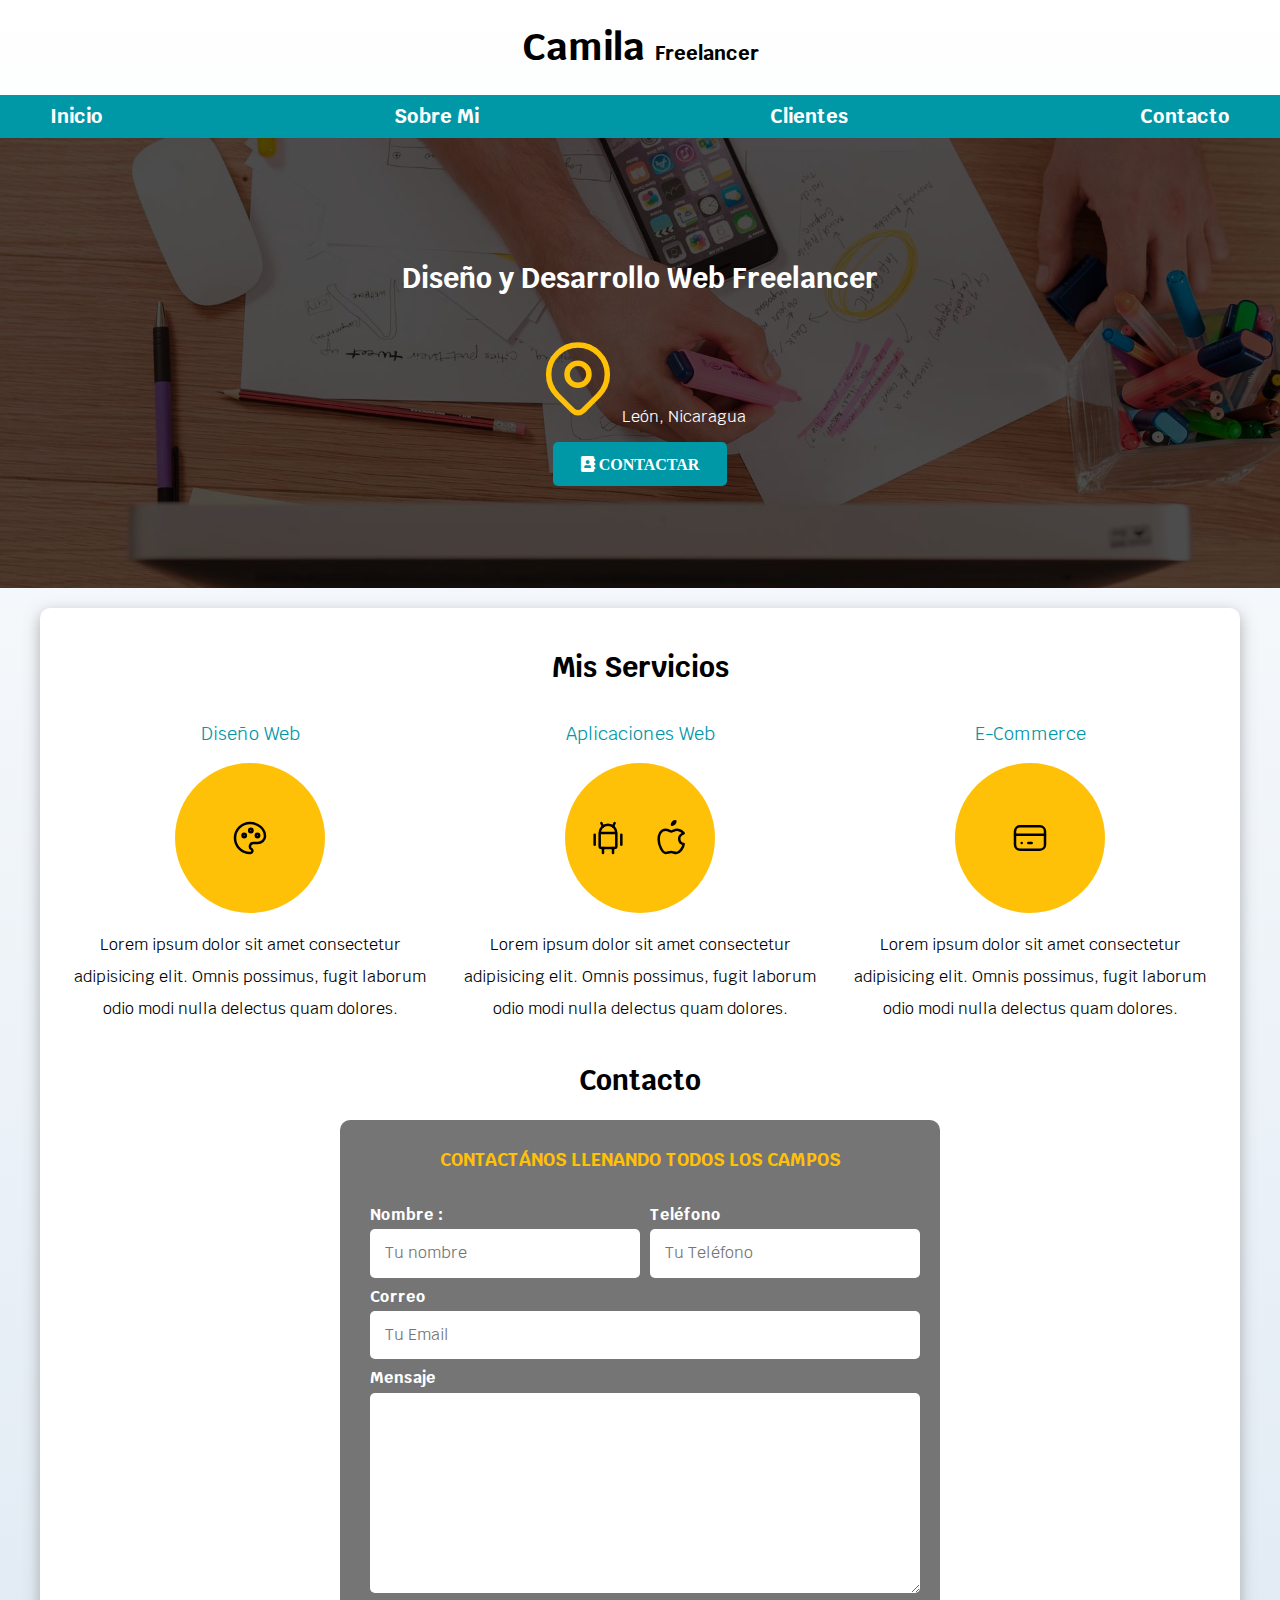
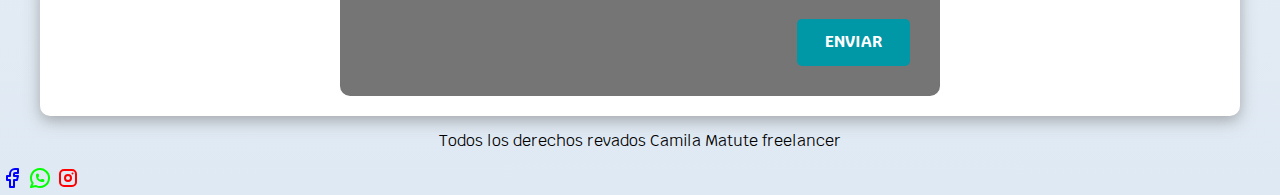
<file: Freelancer/index.html>
<!DOCTYPE html>
<html lang="en">
<head>
    <meta charset="UTF-8">
    <meta http-equiv="X-UA-compatible" content="IE=edge">
    <meta name="viewport" content="width=device-width, initial-scale=1.0">
    <title>Diseñador Freelancer</title>
    <link rel="preload" href="css/normalize.css" as="style">
    <link rel="stylesheet" href="css/normalize.css">
    <link rel="preconnect" href="https://fonts.googleapis.com">
    <link rel="preconnect" href="https://fonts.gstatic.com" crossorigin>
    <link href="https://fonts.googleapis.com/css2?family=Krub:wght@400;700&display=swap" rel="stylesheet">
    <link rel="preload" href="css/style.css" as="style">
    <link rel="stylesheet" href="css/style.css">
      <!-- Enlace al archivo CSS de Font Awesome -->
  <link rel="stylesheet" href="https://cdnjs.cloudflare.com/ajax/libs/font-awesome/5.15.4/css/all.min.css">
</head>
<body>
    <header>
        <!--PARA COMENTAR EN HTML-->
        <h1 class="titulo">Camila  <span>Freelancer</span> </h1>
    </header><div class="nav-bg">
    <nav class="navegacion-principal contenedor">
        <a href="#">Inicio</a>
        <a href="#">Sobre Mi</a>
        <a href="#">Clientes</a>
        <a href="#">Contacto</a>
    </nav>
</div>
    <section class="hero">
 <div class="contenido-hero">
        <h2>Diseño y Desarrollo Web Freelancer</h2>
        <div class="ubicacion">
            <p>
                <svg  xmlns="http://www.w3.org/2000/svg"  width="88"  height="88"  viewBox="0 0 24 24"  fill="none"  stroke="#ffc107"  stroke-width="1.5"  stroke-linecap="round"  stroke-linejoin="round"  class="icon icon-tabler icons-tabler-outline icon-tabler-map-pin">
                    <path stroke="none" d="M0 0h24v24H0z" fill="none"/>
                    <path d="M9 11a3 3 0 1 0 6 0a3 3 0 0 0 -6 0" />
                    <path d="M17.657 16.657l-4.243 4.243a2 2 0 0 1 -2.827 0l-4.244 -4.243a8 8 0 1 1 11.314 0z" /></svg>
            </p>
            <p>León, Nicaragua</p>
        </div>
        
        <a class="# boton success fas fa-solid fa-address-book  ">  Contactar  </a>
       </div>
    </section>

    <main class="contenedor sombra">
    <h2>Mis Servicios</h2>
    <div class="servicios">
    <section class="servicio"> 
    <h3>Diseño Web</h3>
<div class="iconos">
    <svg  xmlns="http://www.w3.org/2000/svg"  width="40"  height="40"  viewBox="0 0 24 24"  fill="none"  stroke="#000000"  stroke-width="1.5"  stroke-linecap="round"  stroke-linejoin="round"  class="icon icon-tabler icons-tabler-outline icon-tabler-palette">
    <path stroke="none" d="M0 0h24v24H0z" fill="none"/>
    <path d="M12 21a9 9 0 0 1 0 -18c4.97 0 9 3.582 9 8c0 1.06 -.474 2.078 -1.318 2.828c-.844 .75 -1.989 1.172 -3.182 1.172h-2.5a2 2 0 0 0 -1 3.75a1.3 1.3 0 0 1 -1 2.25" />
    <path d="M8.5 10.5m-1 0a1 1 0 1 0 2 0a1 1 0 1 0 -2 0" />
    <path d="M12.5 7.5m-1 0a1 1 0 1 0 2 0a1 1 0 1 0 -2 0" />
    <path d="M16.5 10.5m-1 0a1 1 0 1 0 2 0a1 1 0 1 0 -2 0" /></svg>
</div>
    <p>Lorem ipsum dolor sit amet consectetur adipisicing elit.
    Omnis possimus, fugit laborum odio modi nulla delectus
    quam dolores.</p>
    </section>
    <section class="servicio"> 
    <h3>Aplicaciones Web</h3>
<div class="iconos">
    <svg  xmlns="http://www.w3.org/2000/svg"  width="40"  height="40"  viewBox="0 0 24 24"  fill="none"  stroke="#000000"  stroke-width="1.5"  stroke-linecap="round"  stroke-linejoin="round"  class="icon icon-tabler icons-tabler-outline icon-tabler-brand-android">
    <path stroke="none" d="M0 0h24v24H0z" fill="none"/>
    <path d="M4 10l0 6" />
    <path d="M20 10l0 6" />
    <path d="M7 9h10v8a1 1 0 0 1 -1 1h-8a1 1 0 0 1 -1 -1v-8a5 5 0 0 1 10 0" />
    <path d="M8 3l1 2" />
    <path d="M16 3l-1 2" />
    <path d="M9 18l0 3" />
    <path d="M15 18l0 3" />
    </svg>
    <svg  xmlns="http://www.w3.org/2000/svg"  width="40"  height="40"  viewBox="0 0 24 24"  fill="none"  stroke="#000000"  stroke-width="1.5"  stroke-linecap="round"  stroke-linejoin="round"  class="icon icon-tabler icons-tabler-outline icon-tabler-brand-apple">
    <path stroke="none" d="M0 0h24v24H0z" fill="none"/>
    <path d="M8.286 7.008c-3.216 0 -4.286 3.23 -4.286 5.92c0 3.229 2.143 8.072 4.286 8.072c1.165 -.05 1.799 -.538 3.214 -.538c1.406 0 1.607 .538 3.214 .538s4.286 -3.229 4.286 -5.381c-.03 -.011 -2.649 -.434 -2.679 -3.23c-.02 -2.335 2.589 -3.179 2.679 -3.228c-1.096 -1.606 -3.162 -2.113 -3.75 -2.153c-1.535 -.12 -3.032 1.077 -3.75 1.077c-.729 0 -2.036 -1.077 -3.214 -1.077z" />
    <path d="M12 4a2 2 0 0 0 2 -2a2 2 0 0 0 -2 2" />
    </svg>
</div>
    <p>Lorem ipsum dolor sit amet consectetur adipisicing elit.
    Omnis possimus, fugit laborum odio modi nulla delectus
    quam dolores.</p>
    </section>
    <section class="servicio">
    <h3>E-Commerce</h3>
    <div class="iconos">
    <svg  xmlns="http://www.w3.org/2000/svg"  width="40"  height="40"  viewBox="0 0 24 24"  fill="none"  stroke="#000000"  stroke-width="1.5"  stroke-linecap="round"  stroke-linejoin="round"  class="icon icon-tabler icons-tabler-outline icon-tabler-credit-card">
    <path stroke="none" d="M0 0h24v24H0z" fill="none"/>
    <path d="M3 5m0 3a3 3 0 0 1 3 -3h12a3 3 0 0 1 3 3v8a3 3 0 0 1 -3 3h-12a3 3 0 0 1 -3 -3z" />
    <path d="M3 10l18 0" />
    <path d="M7 15l.01 0" />
    <path d="M11 15l2 0" />
    </svg>
</div>
    <p>Lorem ipsum dolor sit amet consectetur adipisicing elit.
    Omnis possimus, fugit laborum odio modi nulla delectus
    quam dolores.</p>
    </section>
    </div>

    
    <section>
        <h2>Contacto</h2>
        <form class="formulario">
            <fieldset>
                <legend>Contactános llenando todos los campos</legend>
            </fieldset>
            <div class="contenedor-campos">

            <div class="campos">
                <label >Nombre :</label>
                <input class="input-text" type="text" placeholder="Tu nombre" />
            </div>
            <div class="campos">
                <label >Teléfono</label>
                <input class="input-text" type="tel" placeholder="Tu Teléfono" />
            </div>
            <div class="campos">
                <label >Correo</label>
                <input class="input-text" type="email" placeholder="Tu Email">
            </div>
             <div class="campos">
            <label  >Mensaje</label>
             <textarea class="input-text"></textarea>
        </div>  
        </div>   
        
            <div class="alinear-derecha flex">
                <input type="submit" value="Enviar"
                class="boton success w-sm-100 ">
            </div>
        
        </form>
    </section>
</main>
    <footer class="footer">
        <p>Todos los derechos revados Camila Matute freelancer</p>
    </footer>
    <div>
        <svg  xmlns="http://www.w3.org/2000/svg"  width="24"  height="24"  viewBox="0 0 24 24"  fill="none"  stroke="#0000ff"  stroke-width="2"  stroke-linecap="round"  stroke-linejoin="round"  class="icon icon-tabler icons-tabler-outline icon-tabler-brand-facebook">
            <path stroke="none" d="M0 0h24v24H0z" fill="none"/>
            <path d="M7 10v4h3v7h4v-7h3l1 -4h-4v-2a1 1 0 0 1 1 -1h3v-4h-3a5 5 0 0 0 -5 5v2h-3" />
        </svg>
        <svg  xmlns="http://www.w3.org/2000/svg"  width="24"  height="24"  viewBox="0 0 24 24"  fill="none"  stroke="#00ff00"  stroke-width="2"  stroke-linecap="round"  stroke-linejoin="round"  class="icon icon-tabler icons-tabler-outline icon-tabler-brand-whatsapp">
            <path stroke="none" d="M0 0h24v24H0z" fill="none"/>
            <path d="M3 21l1.65 -3.8a9 9 0 1 1 3.4 2.9l-5.05 .9" />
            <path d="M9 10a.5 .5 0 0 0 1 0v-1a.5 .5 0 0 0 -1 0v1a5 5 0 0 0 5 5h1a.5 .5 0 0 0 0 -1h-1a.5 .5 0 0 0 0 1" />
        </svg>
        <svg  xmlns="http://www.w3.org/2000/svg"  width="24"  height="24"  viewBox="0 0 24 24"  fill="none"  stroke="#ff0000"  stroke-width="2"  stroke-linecap="round"  stroke-linejoin="round"  class="icon icon-tabler icons-tabler-outline icon-tabler-brand-instagram">
            <path stroke="none" d="M0 0h24v24H0z" fill="none"/>
            <path d="M4 8a4 4 0 0 1 4 -4h8a4 4 0 0 1 4 4v8a4 4 0 0 1 -4 4h-8a4 4 0 0 1 -4 -4z" />
            <path d="M9 12a3 3 0 1 0 6 0a3 3 0 0 0 -6 0" />
            <path d="M16.5 7.5v.01" />
        </svg>
    </div>
    
</body>
</html>
</file>
<file: Freelancer/css/style.css>
:root{
    --blanco:#ffffff;
    --oscuro: #212121;
    --primario: #ffc107;
    --secundario: #0097a7;
    --gris: #757575;
    --grisClaro: #dfe9f3;
}
/*globales*/
*, *:before, *:after {
  box-sizing: inherit;
}
html{
    font-size:62.5% ; /* 1rem = 10px con el hack html 62.5% y body 16px*/
    box-sizing: border-box;
    scroll-snap-type: y mandatory;
}
.servicios,
.navegacion-principal, .formulario
{
scroll-snap-align: center;
scroll-snap-stop: always;
}
body{
    font-size:16px ; /* 1rem = 10px con el hack html 62.5% y body 16px*/
    font-family: 'krub', sans-serif;
    background-image: linear-gradient(to top, var(--grisClaro) 0%, var(--blanco) 100%);
} /*
.boton{
    background-color: var(--secundario);
    color: var(--blanco);
    padding: 1rem 3rem;
    border-radius: 0.5rem;
    margin-top: 2rem;
    font-size: 2rem;
    font-weight: bold;
    text-decoration: none;
    text-transform: uppercase;
    text-align: center;
    width: 80%;
    cursor: pointer;
}
*/
.boton {
    border: none; 
    color: var(--blanco); 
    padding: 14px 28px; 
    cursor: pointer; 
    border-radius: 5px; 
    display: inline-flex;
    transition: transform 0.3s ease-in-out; /* Transición suave del efecto de pulsación */
    text-transform: uppercase;
    width: 80%;
    text-align: center;
    font-weight: bold;
  }
  @media (min-width: 768px){
    .boton{width: auto;}
}
  .success {background-color:var(--secundario)} 
  .success:hover {background-color: var(--primario); color:var(--oscuro);}
  .sombra{-webkit-box-shadow: 0px 5px 15px 0px rgba(112,112,112,0.54);
    -moz-box-shadow: 0px 5px 15px 0px rgba(112,112,112,0.54);
    box-shadow: 0px 5px 15px 0px rgba(112,112,112,0.54);
background-color: var(--blanco);
padding: 2rem;
border-radius: 1rem;}
/*TIPOGRAFIA*/
h1{font-size: 3.8rem;}
h2{font-size: 2.8rem;}
h3{font-size: 1.8rem;}
h1,h2,h3{text-align: center;}
/*UTILIDADES*/
.nav-bg{background-color: var(--secundario);}
.w-sm-100{width: 100%;}
@media (min-width: 768px){.w-sm-100{width: auto;}}
.flex{display: flex;}
.alinear-derecha{justify-content:flex-end;}


/*barra de navegacion*/
.titulo span{
    font-size: 2rem;
}

.contenedor {
   max-width: 120rem;
    margin: 0 auto;
}
.navegacion-principal {    
    display: flex;
    flex-direction: column;
}
@media (min-width: 768px){
    .navegacion-principal{
        flex-direction: row;
        justify-content: space-between;
    }
}
.navegacion-principal a{
    display: block;
    text-align: center;
    padding: 1rem;
    color: var(--blanco);
    text-decoration: none;
    font-size: 2rem;
    font-weight: 700;
    
}
.navegacion-principal a:hover{
    background-color: var(--primario);
    color: var(--oscuro);
}
/*seccion del hero*/
.hero{
    background-image: url(../img/hero.jpg);
    background-repeat: no-repeat;
    background-size: cover;
    height: 450px;
    position: relative;
    margin-bottom: 2rem;
}
.contenido-hero{
    position: absolute;
    background-color: rgba(0,0,0, .7);
    width: 100%;
    height: 100%;
    display: flex;
    flex-direction: column;
    justify-content: center;
    align-items: center;
    color: var(--blanco);
    }
    .contenido-hero .ubicacion{
        display: flex;
        align-items: flex-end;
    }
/**SERVICIOS**/
@media (min-width: 768px){
.servicios{
    display: grid;
    grid-template-columns: repeat(3, 1fr);
    column-gap: 1rem;
}
 }
 .servicio{ 
    display: flex;
    flex-direction: column;
align-items: center;}
 .servicio h3{
    color: var(--secundario);
    font-weight: 400;
 }
 .servicio p{
    line-height: 2;
    text-align: center;
 }
 .servicio .iconos{
    height: 15rem;
    width: 15rem;
    background-color: var(--primario);
    border-radius: 50%;
    display: flex;
    justify-content: space-evenly;
    align-items: center;
 }
 .formulario{
    background-color: var(--gris);
    width: min(60rem, 100%);
    margin: 0 auto;
    padding: 3rem;
    border-radius: 1rem;
 }
 .formulario fieldset{
    border: none;
 }
 .formulario legend{
    text-align: center;
    font-size: 1.8rem;
    text-transform: uppercase;
    font-weight: 700;
    margin-bottom: 2rem;
    color: var(--primario);
 }
 @media (min-width: 768px){
    .contenedor-campos{
display: grid;
grid-template-columns: 50% 50%;
grid-template-rows: auto auto 25rem;
column-gap: 1rem;

 }
 .campos:nth-child(3),
 .campos:nth-child(4){
    grid-column: 1 / 3;
 }
}
 
 .campos {
    margin-bottom: 1rem;
 }
 .campos label{
    color: var(--blanco);
    font-weight: bold;
    margin-bottom: .5rem;
    display: block; }
  .campos textarea{
    height: 20rem;
  }
  .input-text{
    width:100%;
    border: none;
    padding: 1.5rem;
    border-radius: .5rem;
}
.footer{text-align: center;}
</file>
